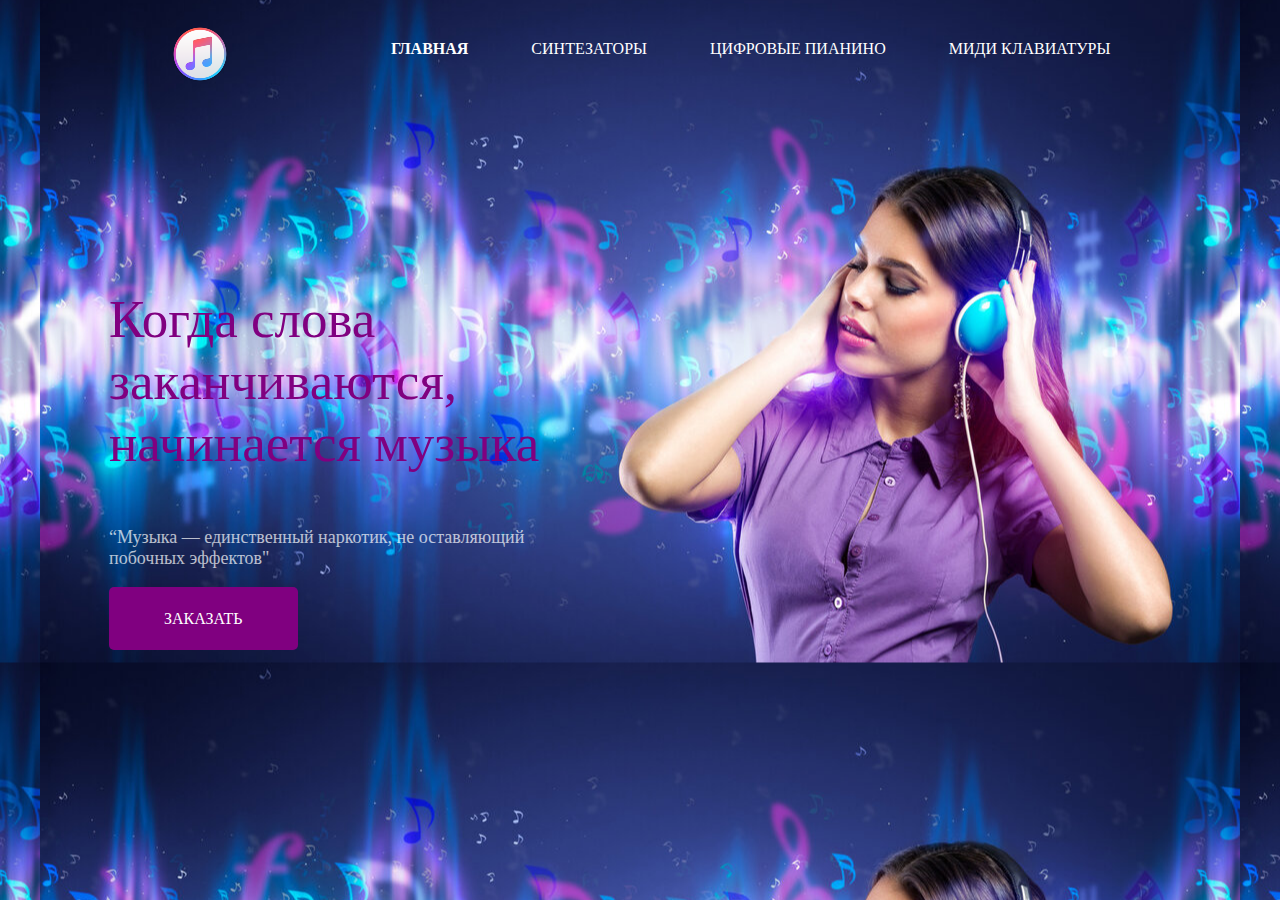
<file: Ткачева_2_Итог/index.html>
<!DOCTYPE html>
<html lang="en">
<head>
    <meta charset="UTF-8" />
    <meta name="viewport" content="width=device-width, initial-scale=1.0" />
    <title>Итоговая работа</title>
    <link rel="stylesheet" href="style.css" />
</head>
<body>
    <header class="header">
        <a href="#">
            <img src="./img/logo.png" alt="logo">
        </a>
        <nav class="navbar">
            <ul class="menu-list">
                <li class="menu-item active">
                    <a href="index.html">ГЛАВНАЯ</a>
                </li>
                <li class="menu-item">
                    <a href="sin.html">СИНТЕЗАТОРЫ</a>
                </li>
                <li class="menu-item">
                    <a href="piano.html">ЦИФРОВЫЕ ПИАНИНО</a>
                </li>
                <li class="menu-item">
                    <a href="midi.html">МИДИ КЛАВИАТУРЫ</a>
                </li>
            </ul>
        </nav>
    </header>
    <main class="main">
        <p class="main-text">Когда слова заканчиваются, начинается музыка</p>
        <blockquote class="quote">
            “Музыка — единственный наркотик, не оставляющий побочных эффектов"
        </blockquote>
        <button class="button-order">
            ЗАКАЗАТЬ
        </button>
    </main>
</body>
</html>
</file>
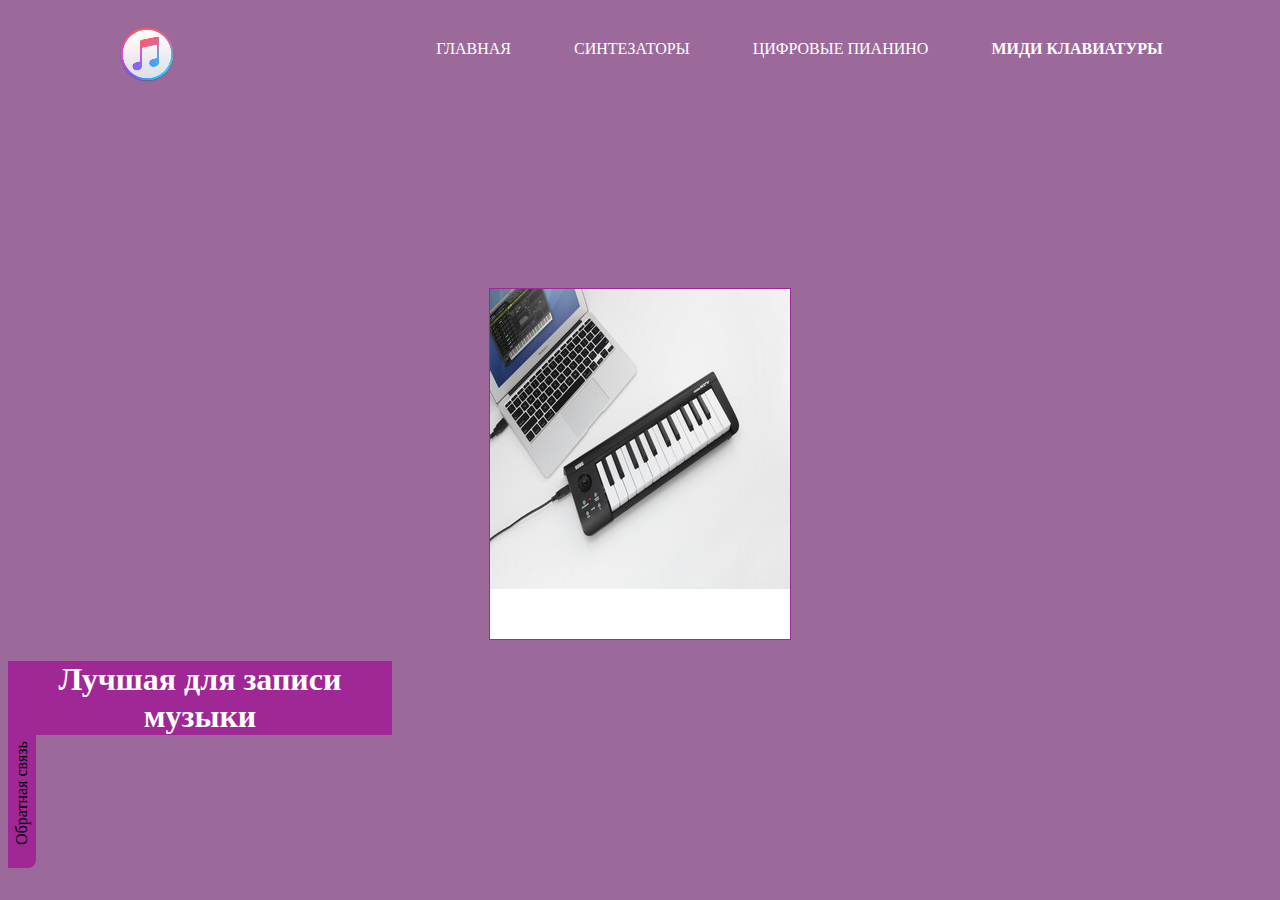
<file: Ткачева_2_Итог/midi.html>
<!DOCTYPE html>
<html lang="en">
<head>
    <meta charset="UTF-8">
    <meta name="viewport" content="width=device-width, initial-scale=1.0">
   <link rel="stylesheet" href="style2.css">
    <title>Document</title>
</head>
<body>
    <header class="header">
        <a href="#">
            <img src="./img/logo.png" alt="logo">
        </a>
        <nav class="navbar">
            <ul class="menu-list">
                <li class="menu-item ">
                    <a href="index.html">ГЛАВНАЯ</a>
                </li>
                <li class="menu-item">
                    <a href="sin.html">СИНТЕЗАТОРЫ</a>
                </li>
                <li class="menu-item">
                    <a href="piano.html">ЦИФРОВЫЕ ПИАНИНО</a>
                </li>
                <li class="menu-item active">
                    <a href="midi.html">МИДИ КЛАВИАТУРЫ</a>
                </li>
            </ul>
        </nav>
    </header>
    <div id="callback">
        <p>
            mail: Polya@mail.com
            <br>tg: Polinka
            <br>vk:Polik
            <br>89657842210
        </p>
    </div>
    <div class="card">
        <div class="product">
            <img src="./img/Korg microKey 25.jpg" width="300" alt="image">
        </div>
        <div class="description">
            <h2>Korg microKey 25</h2>
            <hr>
            <p>
                USB MIDI-клавиатура
               <br> Natural Touch
                <br>Гибкие средства управления
                <br>Возможность прямого подключения к iPad
                <br>Отсутствие необходимости установки драйвера 
            </p>
            <a href="#">buy</a>
        </div>
    </div>
    <h1>Лучшая для записи музыки</h1>
</body>
</html>
</file>
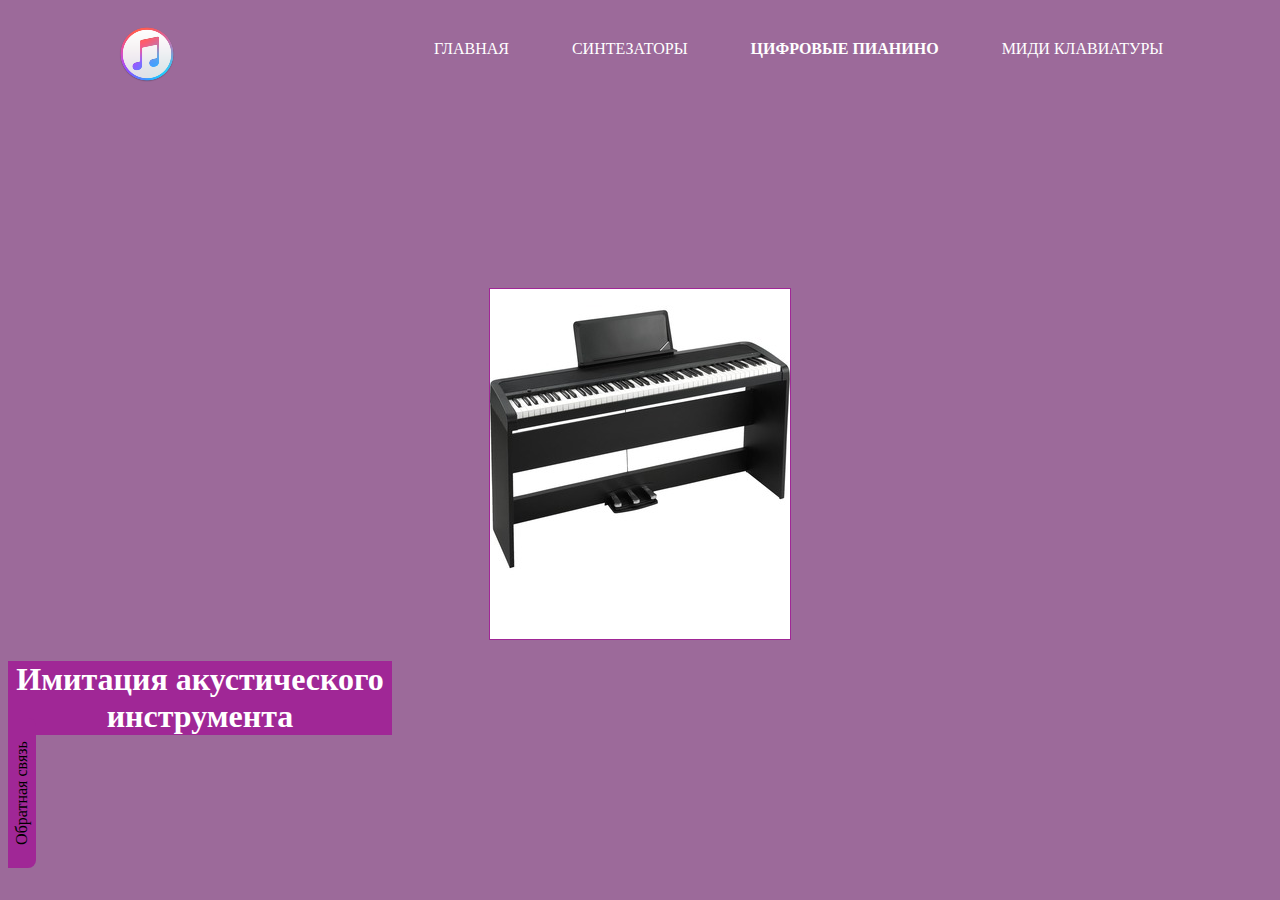
<file: Ткачева_2_Итог/piano.html>
<!DOCTYPE html>
<html lang="en">
<head>
    <meta charset="UTF-8">
    <meta name="viewport" content="width=device-width, initial-scale=1.0">
   <link rel="stylesheet" href="style2.css">
    <title>Document</title>
</head>
<body>
    <header class="header">
        <a href="#">
            <img src="./img/logo.png" alt="logo">
        </a>
        <nav class="navbar">
            <ul class="menu-list">
                <li class="menu-item">
                    <a href="index.html">ГЛАВНАЯ</a>
                </li>
                <li class="menu-item">
                    <a href="sin.html">СИНТЕЗАТОРЫ</a>
                </li>
                <li class="menu-item active">
                    <a href="piano.html">ЦИФРОВЫЕ ПИАНИНО</a>
                </li>
                <li class="menu-item">
                    <a href="midi.html">МИДИ КЛАВИАТУРЫ</a>
                </li>
            </ul>
        </nav>
    </header>

    <div id="callback">
        <p>
            mail: Polya@mail.com
            <br>tg: Polinka
            <br>vk:Polik
            <br>89657842210
        </p>
    </div>
    <div class="card">
        <div class="product">
            <img src="./img/Korg B1SP-BK.jpg" width="300" alt="image">
        </div>
        <div class="description">
            <h2>Korg B1SP-BK</h2>
            <hr>
            <p>
                Цвет  Черный
               <br> Полифония  120
                <br>Количество эффектов  2
               <br> Количество клавиш  88
               |<br> Жесткость клавиатуры  Взвешенная
               <br> Размер клавиш  Полноразмерные
            </p>
            <a href="#">buy</a>
        </div>
    </div>
    <h1>Имитация акустического инструмента</h1>
</body>
</html>
</file>
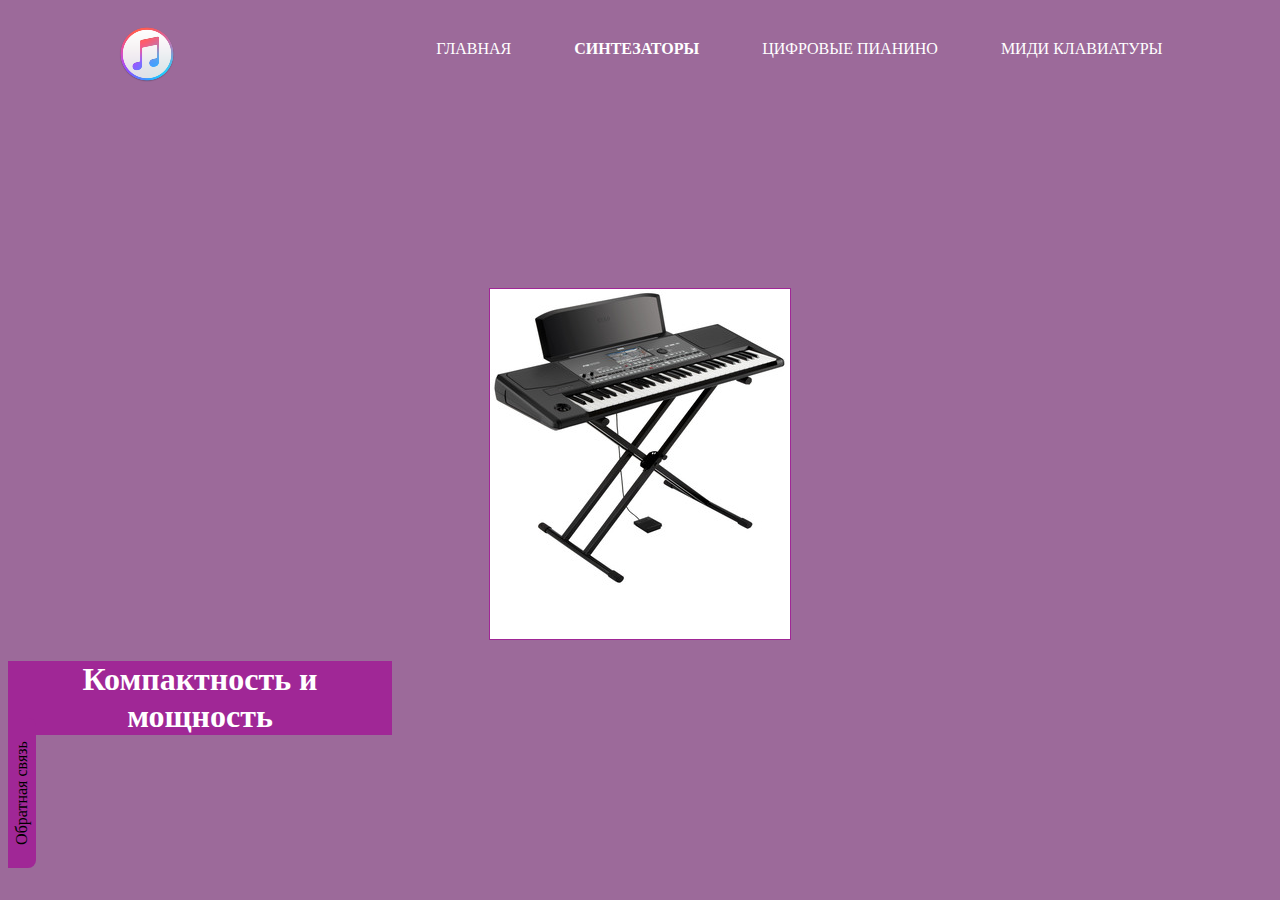
<file: Ткачева_2_Итог/sin.html>
<!DOCTYPE html>
<html lang="en">
<head>
    <meta charset="UTF-8">
    <meta name="viewport" content="width=device-width, initial-scale=1.0">
   <link rel="stylesheet" href="style2.css">
    <title>Document</title>
</head>
<body>
    <header class="header">
        <a href="#">
            <img src="./img/logo.png" alt="logo">
        </a>
        <nav class="navbar">
            <ul class="menu-list">
                <li class="menu-item ">
                    <a href="index.html">ГЛАВНАЯ</a>
                </li>
                <li class="menu-item active">
                    <a href="sin.html">СИНТЕЗАТОРЫ</a>
                </li>
                <li class="menu-item">
                    <a href="piano.html">ЦИФРОВЫЕ ПИАНИНО</a>
                </li>
                <li class="menu-item">
                    <a href="midi.html">МИДИ КЛАВИАТУРЫ</a>
                </li>
            </ul>
        </nav>
    </header>
    <div id="callback">
        <p>
          mail: Polya@mail.com
          <br>tg: Polinka
          <br>vk:Polik
          <br>89657842210
        </p>
    </div>
    <div class="card">
        <div class="product">
            <img src="./img/Korg Pa600.jpg" width="300" alt="image">
        </div>
        <div class="description">
            <h2>Korg Pa600</h2>
            <hr>
            <p>
                Количество клавиш
                61 
               <br> Количество заводских звуков
                950
                <br>Количество наборов ударных
                64
              <br>  Память ГБ PCM
                0,096
            </p>
            <a href="#">buy</a>
        </div>
    </div>
    <h1>Компактность и мощность</h1>
</body>
</html>
</file>
<file: Ткачева_2_Итог/style.css>
body{
    max-width: 1062px ;
    width: 100%;
    margin: auto;
    background: url("./img/hhh.jpg") repeat center;
    height: 100%;
    color: #fff;
}

.header{
    display: flex;
    justify-content: space-around;
    margin-top: 24px;
    margin-bottom: 200px;
}

.menu-list{
    display: flex;
    list-style-type: none;

}

.menu-item:not(:last-child){
    margin-right: 63px;
}

.menu-item a{
    text-decoration:none;
    color: white;
}
.active{
    font-weight: bold;
}

.main-text{
    font-weight:500;
    font-size: 53px;
    line-height: 62px ;
    color: purple;
}

.quote{
    font-weight: 400;
    font-size: 18px;
    line-height: 21px;
    opacity: 0.7;
    margin-left: 0;
}

.button-order{
    all: unset;
    background: purple;
    border-radius: 5px;
    font-weight: 500;
    font-size: 16px;
    line-height: 19px;
    padding: 22px 55px;
}

.main{
    max-width: 500px;
}
</file>
<file: Ткачева_2_Итог/style2.css>
.header{
    display: flex;
    justify-content: space-around;
    margin-top: 24px;
    margin-bottom: 200px;
}
body{
    background-color: #9c6a9a;
}
.menu-list{
    display: flex;
    list-style-type: none;

}

.menu-item:not(:last-child){
    margin-right: 63px;
}

.menu-item a{
    text-decoration:none;
    color: white;
}
.active{
    font-weight: bold;
}

.link:hover{
    background-color: #e53935;
}

#callback{
    width: 300px;
    height: 150px;
    background-color: #9c6a9a;
    position: absolute;
    bottom: 30px;
    transform: translateX(-100%);
}

#callback p{
    color: #fff;
    padding: 22px;
}

#callback::after{
    content: 'Обратная связь';
    background-color:#a02796;
    text-align: center;
    border-radius: 0 0 8px 8px;
    padding: 5px 0;
    width: 150px;
    position: absolute;
    left: 300px;
    transform: rotate(-90deg);
    transform-origin: 0 0;
}

#callback:hover{
    transform: translateX(0);
    transition: all 0.7s ease;
}

.card{
    width: 300px;
    height: 350px;
    margin: 0 auto;
    position: relative;
    border: 1px solid #a02796;
}

.product, .description{
width: 100%;
height: 100%;
position: absolute;
left: 0;
top: 0;
text-align: center;
background-color: #fff;
backface-visibility: hidden;
transition: 1s;
}

.description a{
    display: inline-block;
    padding: 10px 30px;
    margin-right: 30px;
    text-decoration: none;
    text-transform: uppercase;
    color: #fff;
    background-color: #a02796;
}

.description{
    box-sizing: border-box;
    padding: 40px;
    transform: rotateY(180deg);
}

.card:hover .product{
    transform: rotateY(180deg);
}

.card:hover .description{
    transform: rotateY(360deg);
}

h1{
    background-color: #a02796;
    width: 30vw;
    color: #fff;
    animation: myAnim 5s linear alternate infinite;
    text-align: center;
}

@keyframes myAnim{
from{
    margin-left: 0;
}
to{
    margin-left: 300px;
}
}
</file>
